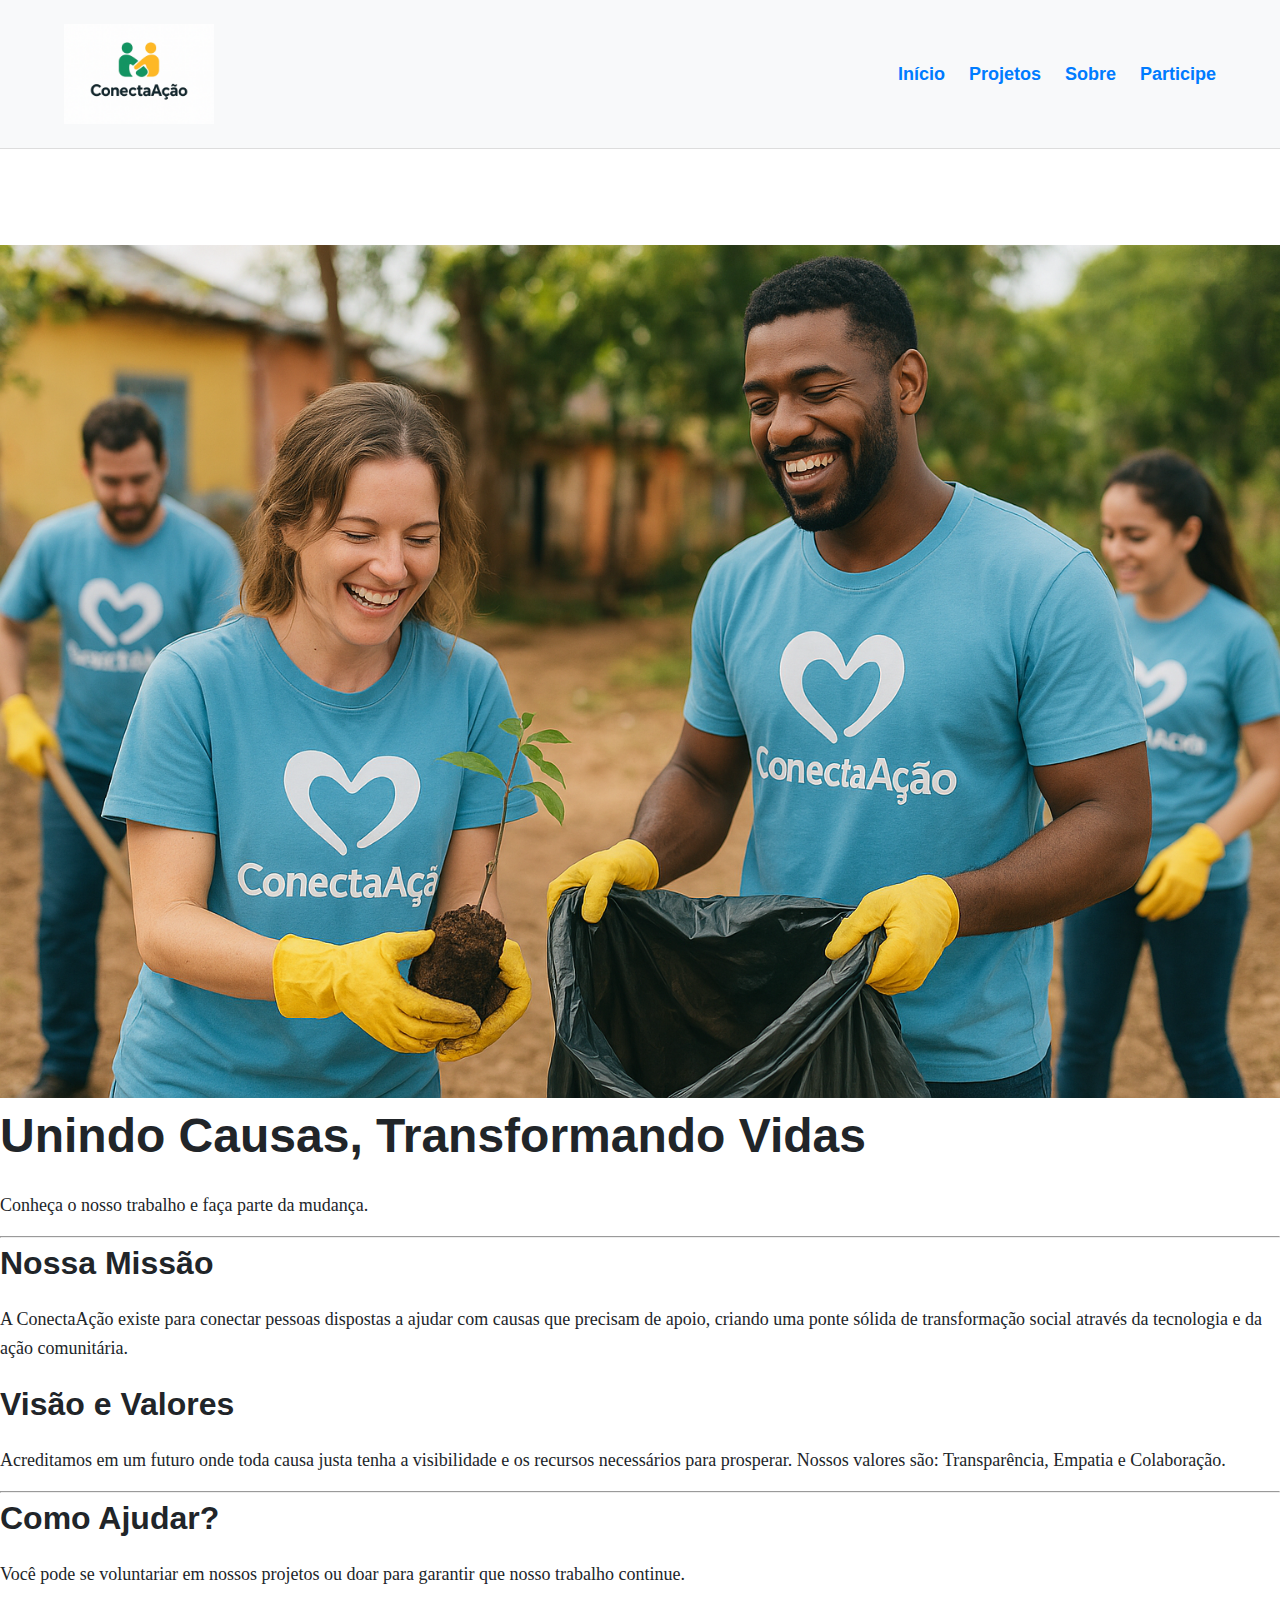
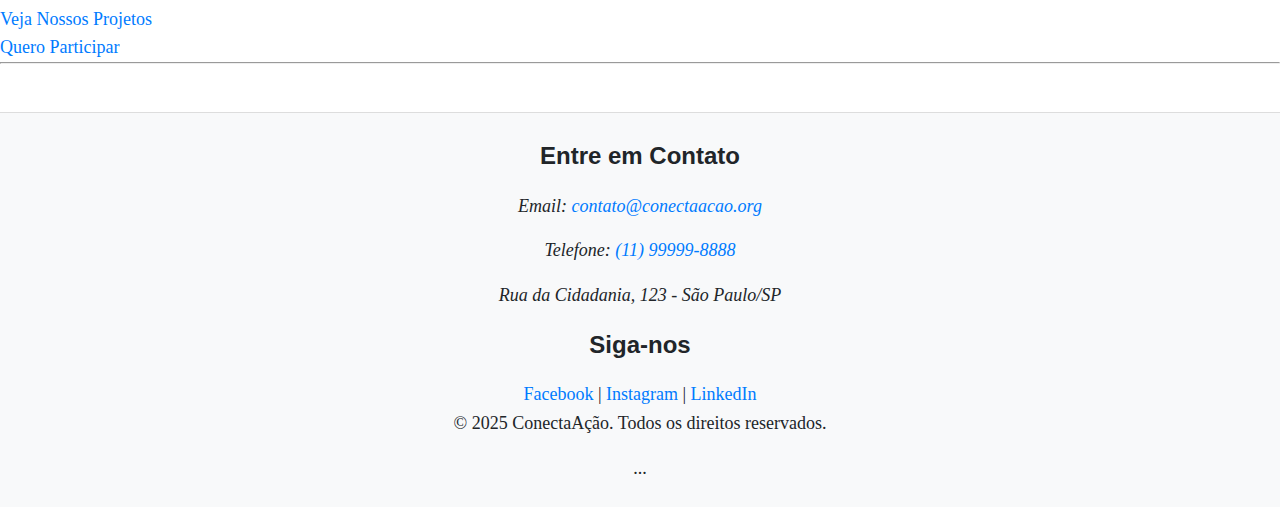
<file: index.html>
<!DOCTYPE html>
<html lang="pt-BR">
<head>
    <meta charset="UTF-8">
    <meta name="viewport" content="width=device-width, initial-scale=1.0">
    <title>ConectaAção - Unindo Causas, Transformando Vidas</title>

<link rel="stylesheet" href="css/00_variables.css">
<link rel="stylesheet" href="css/01_base.css">
<link rel="stylesheet" href="css/02_layout.css">
<link rel="stylesheet" href="css/03_components.css">
<link rel="stylesheet" href="css/04_responsive.css">
</head>
<body>
    
  <header>
    <div class="container">
        <a href="index.html" class="logo">
            <img src="images/logo.png" alt="Logo ConectaAção" width="150"> 
        </a>
        <input type="checkbox" id="nav-toggle" class="nav-toggle">

        <nav class="main-nav">
            <ul>
                <li><a href="index.html">Início</a></li>
                <li><a href="pages/projetos.html">Projetos</a></li>
                <li class="dropdown">
                    <a href="#">Sobre</a>
                    <ul class="dropdown-menu">
                        <li><a href="#">Nossa Equipe</a></li>
                        <li><a href="#">Transparência</a></li>
                    </ul>
                </li>
                <li><a href="pages/cadastro.html">Participe</a></li>
            </ul>
        </nav>

        <label for="nav-toggle" class="nav-toggle-label">
            <span></span>
            <span></span>
            <span></span>
        </label>
    </div>
</header>

   <main id="main-content">

    </main>

        <section id="banner-principal">
            <img src="images/voluntarios.png" alt="Voluntários da ConectaAção trabalhando em comunidade" width="100%">
            <h1>Unindo Causas, Transformando Vidas</h1>
            <p>Conheça o nosso trabalho e faça parte da mudança.</p>
        </section>

        <hr>

        <section id="sobre-nos">
            <h2>Nossa Missão</h2>
            <p>A ConectaAção existe para conectar pessoas dispostas a ajudar com causas que precisam de apoio, criando uma ponte sólida de transformação social através da tecnologia e da ação comunitária.</p>
            
            <h2>Visão e Valores</h2>
            <p>Acreditamos em um futuro onde toda causa justa tenha a visibilidade e os recursos necessários para prosperar. Nossos valores são: Transparência, Empatia e Colaboração.</p>
        </section>

        <hr>

        <aside id="chamada-acao">
            <h2>Como Ajudar?</h2>
            <p>Você pode se voluntariar em nossos projetos ou doar para garantir que nosso trabalho continue.</p>
            <a href="pages/projetos.html">Veja Nossos Projetos</a>
            <br>
            <a href="pages/cadastro.html">Quero Participar</a>
        </aside>
    </main>

    <hr>

    <footer>
        <section id="contato-rapido">
            <h3>Entre em Contato</h3>
            <address>
                <p>Email: <a href="mailto:contato@conectaacao.org">contato@conectaacao.org</a></p>
                <p>Telefone: <a href="tel:+5511999998888">(11) 99999-8888</a></p>
                <p>Rua da Cidadania, 123 - São Paulo/SP</p>
            </address>
        </section>
        
        <section id="redes-sociais">
            <h3>Siga-nos</h3>
            <a href="#">Facebook</a> | <a href="#">Instagram</a> | <a href="#">LinkedIn</a>
        </section>
        <p>&copy; 2025 ConectaAção. Todos os direitos reservados.</p>
...
    </footer>

    <script src="js/main.js" type="module" defer></script>

</body>
</html>
</file>
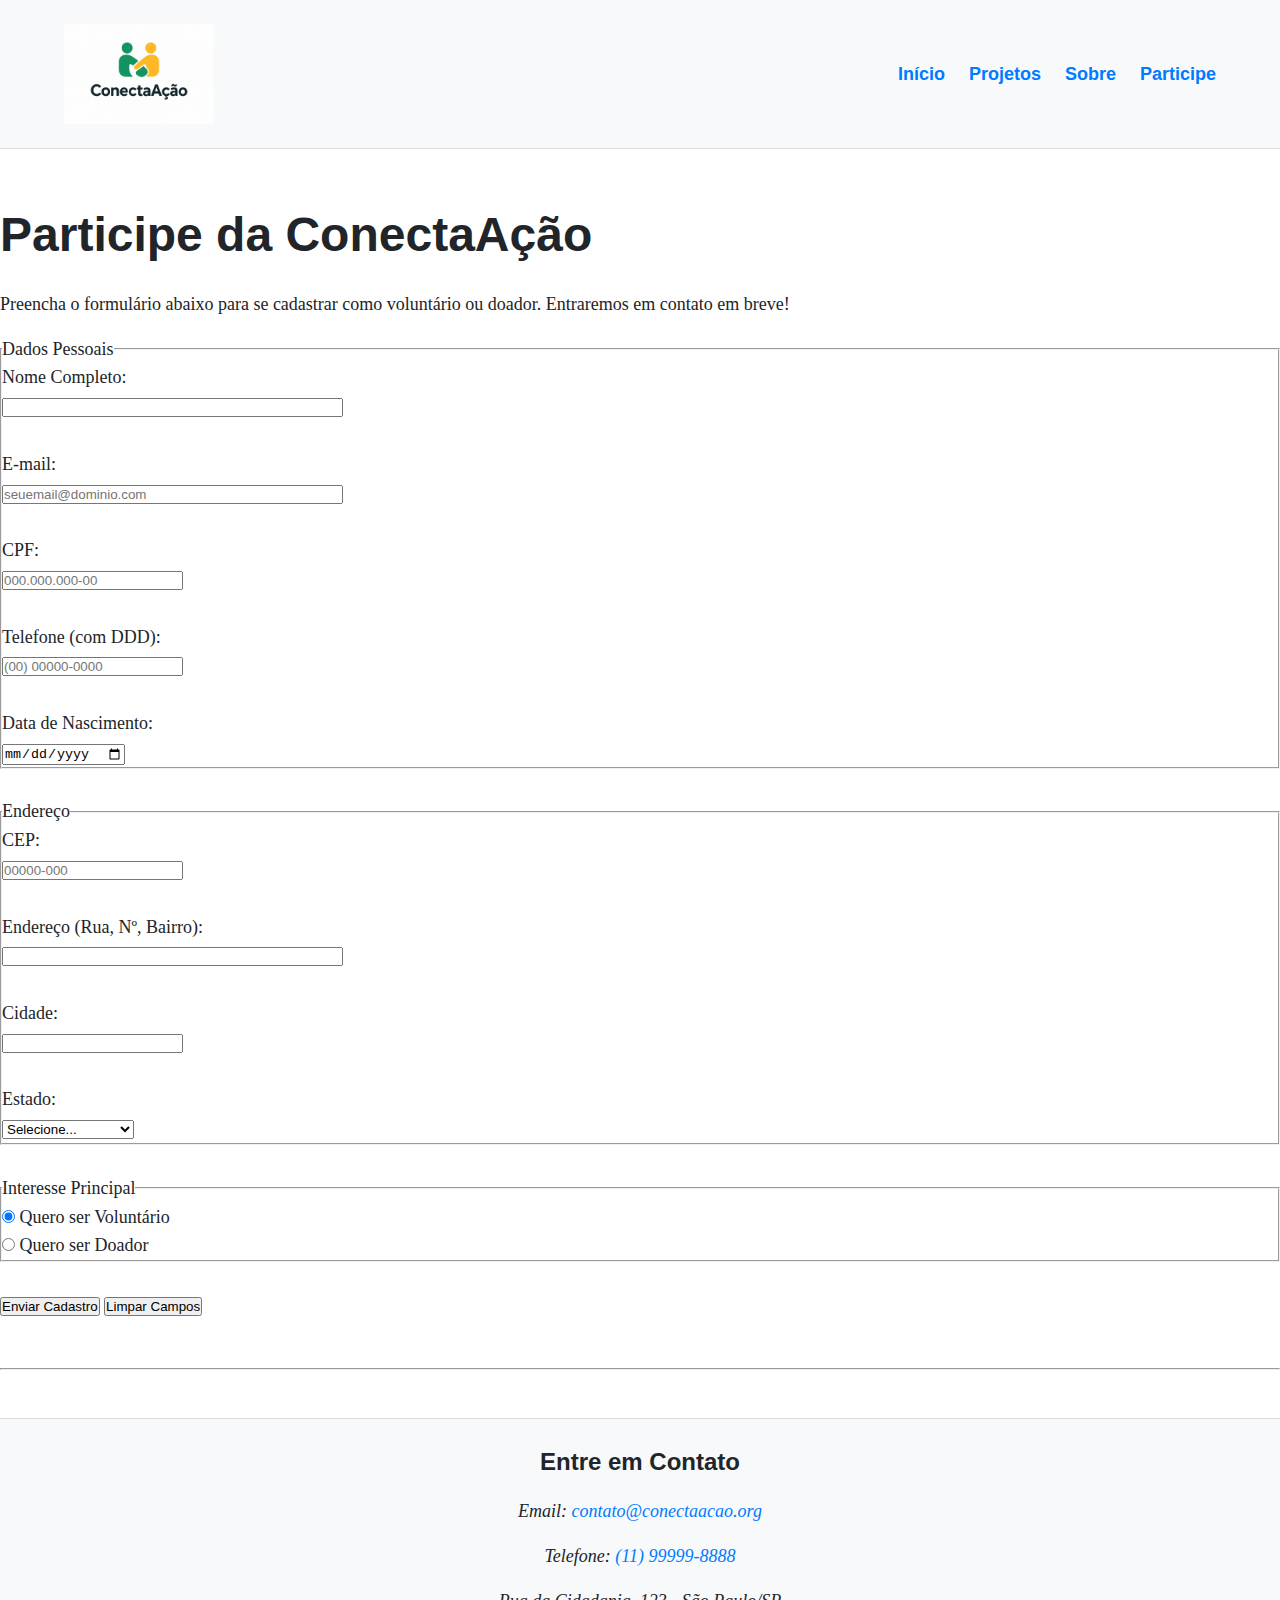
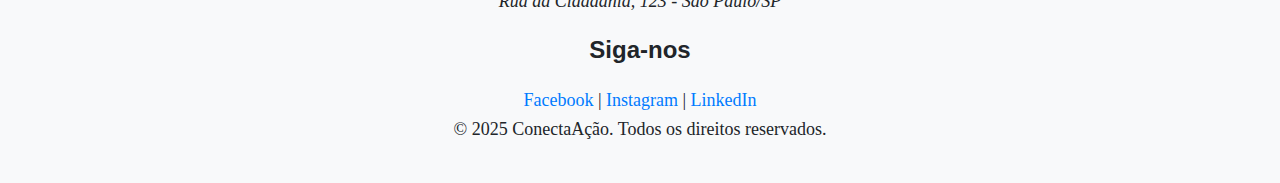
<file: cadastro.html>
<!DOCTYPE html>
<html lang="pt-BR">
<head>
    <meta charset="UTF-8">
    <meta name="viewport" content="width=device-width, initial-scale=1.0">
    <title>Participe - ConectaAção</title>

<link rel="stylesheet" href="../css/00_variables.css">
<link rel="stylesheet" href="../css/01_base.css">
<link rel="stylesheet" href="../css/02_layout.css">
<link rel="stylesheet" href="../css/03_components.css">
<link rel="stylesheet" href="../css/04_responsive.css">
</head>
<body>
    
   <header>
    <div class="container">
        <a href="../index.html" class="logo">
            <img src="../images/logo.png" alt="Logo ConectaAção" width="150">
        </a>

        <input type="checkbox" id="nav-toggle" class="nav-toggle">

        <nav>
            <ul>
                <li><a href="../index.html">Início</a></li>

                <li><a href="projetos.html">Projetos</a></li>

                <li class="dropdown">
                    <a href="#">Sobre</a>
                    <ul class="dropdown-menu">
                        <li><a href="#">Nossa Equipe</a></li>
                        <li><a href="#">Transparência</a></li>
                    </ul>
                </li>

                <li><a href="cadastro.html">Participe</a></li>
            </ul>
        </nav>

        <label for="nav-toggle" class="nav-toggle-label">
            <span></span>
            <span></span>
            <span></span>
        </label>
    </div>
</header>

    <main>
        <h1>Participe da ConectaAção</h1>
        <p>Preencha o formulário abaixo para se cadastrar como voluntário ou doador. Entraremos em contato em breve!</p>

        <form action="#" method="POST">
            
            <fieldset>
                <legend>Dados Pessoais</legend>

                <div>
                    <label for="nome">Nome Completo:</label><br>
                    <input type="text" id="nome" name="nome_completo" required minlength="3" size="40">
                </div>
                <br>
                <div>
                    <label for="email">E-mail:</label><br>
                    <input type="email" id="email" name="email" required placeholder="seuemail@dominio.com" size="40">
                </div>
                <br>
                <div>
                    <label for="cpf">CPF:</label><br>
                    <input type="text" id="cpf" name="cpf" required 
                           pattern="\d{3}\.\d{3}\.\d{3}-\d{2}" 
                           placeholder="000.000.000-00"
                           title="Digite o CPF no formato 000.000.000-00">
                </div>
                <br>
                <div>
                    <label for="telefone">Telefone (com DDD):</label><br>
                    <input type="tel" id="telefone" name="telefone" required 
                           pattern="\(\d{2}\) \d{5}-\d{4}" 
                           placeholder="(00) 00000-0000"
                           title="Digite o Telefone no formato (00) 00000-0000">
                </div>
                <br>
                <div>
                    <label for="nascimento">Data de Nascimento:</label><br>
                    <input type="date" id="nascimento" name="data_nascimento" required>
                </div>
            </fieldset>

            <br>

            <fieldset>
                <legend>Endereço</legend>

                <div>
                    <label for="cep">CEP:</label><br>
                    <input type="text" id="cep" name="cep" required 
                           pattern="\d{5}-\d{3}" 
                           placeholder="00000-000"
                           title="Digite o CEP no formato 00000-000">
                </div>
                <br>
                <div>
                    <label for="endereco">Endereço (Rua, Nº, Bairro):</label><br>
                    <input type="text" id="endereco" name="endereco" required size="40">
                </div>
                <br>
                <div>
                    <label for="cidade">Cidade:</label><br>
                    <input type="text" id="cidade" name="cidade" required>
                </div>
                <br>
                <div>
                    <label for="estado">Estado:</label><br>
                    <select id="estado" name="estado" required>
                        <option value="">Selecione...</option>
                        <option value="BA">Bahia</option>
                        <option value="MG">Minas Gerais</option>
                        <option value="RJ">Rio de Janeiro</option>
                        <option value="RS">Rio Grande do Sul</option>
                        <option value="SP">São Paulo</option>
                        </select>
                </div>
            </fieldset>
            
            <br>
            
            <fieldset>
                <legend>Interesse Principal</legend>
                <input type="radio" id="interesse_voluntario" name="interesse" value="voluntario" checked>
                <label for="interesse_voluntario">Quero ser Voluntário</label>
                <br>
                <input type="radio" id="interesse_doador" name="interesse" value="doador">
                <label for="interesse_doador">Quero ser Doador</label>
            </fieldset>

            <br>

            <div>
                <button type="submit">Enviar Cadastro</button>
                <button type="reset">Limpar Campos</button>
            </div>

        <form id="cadastro-form" action="#" method="POST">

    </form>
    </main>

    <hr>

    <footer>
        <section id="contato-rapido">
            <h3>Entre em Contato</h3>
            <address>
                <p>Email: <a href="mailto:contato@conectaacao.org">contato@conectaacao.org</a></p>
                <p>Telefone: <a href="tel:+5511999998888">(11) 99999-8888</a></p>
                <p>Rua da Cidadania, 123 - São Paulo/SP</p>
            </address>
        </section>
        
        <section id="redes-sociais">
            <h3>Siga-nos</h3>
            <a href="#">Facebook</a> | <a href="#">Instagram</a> | <a href="#">LinkedIn</a>
        </section>
        <p>&copy; 2025 ConectaAção. Todos os direitos reservados.</p>
    </footer>

</body>
</html>
</file>
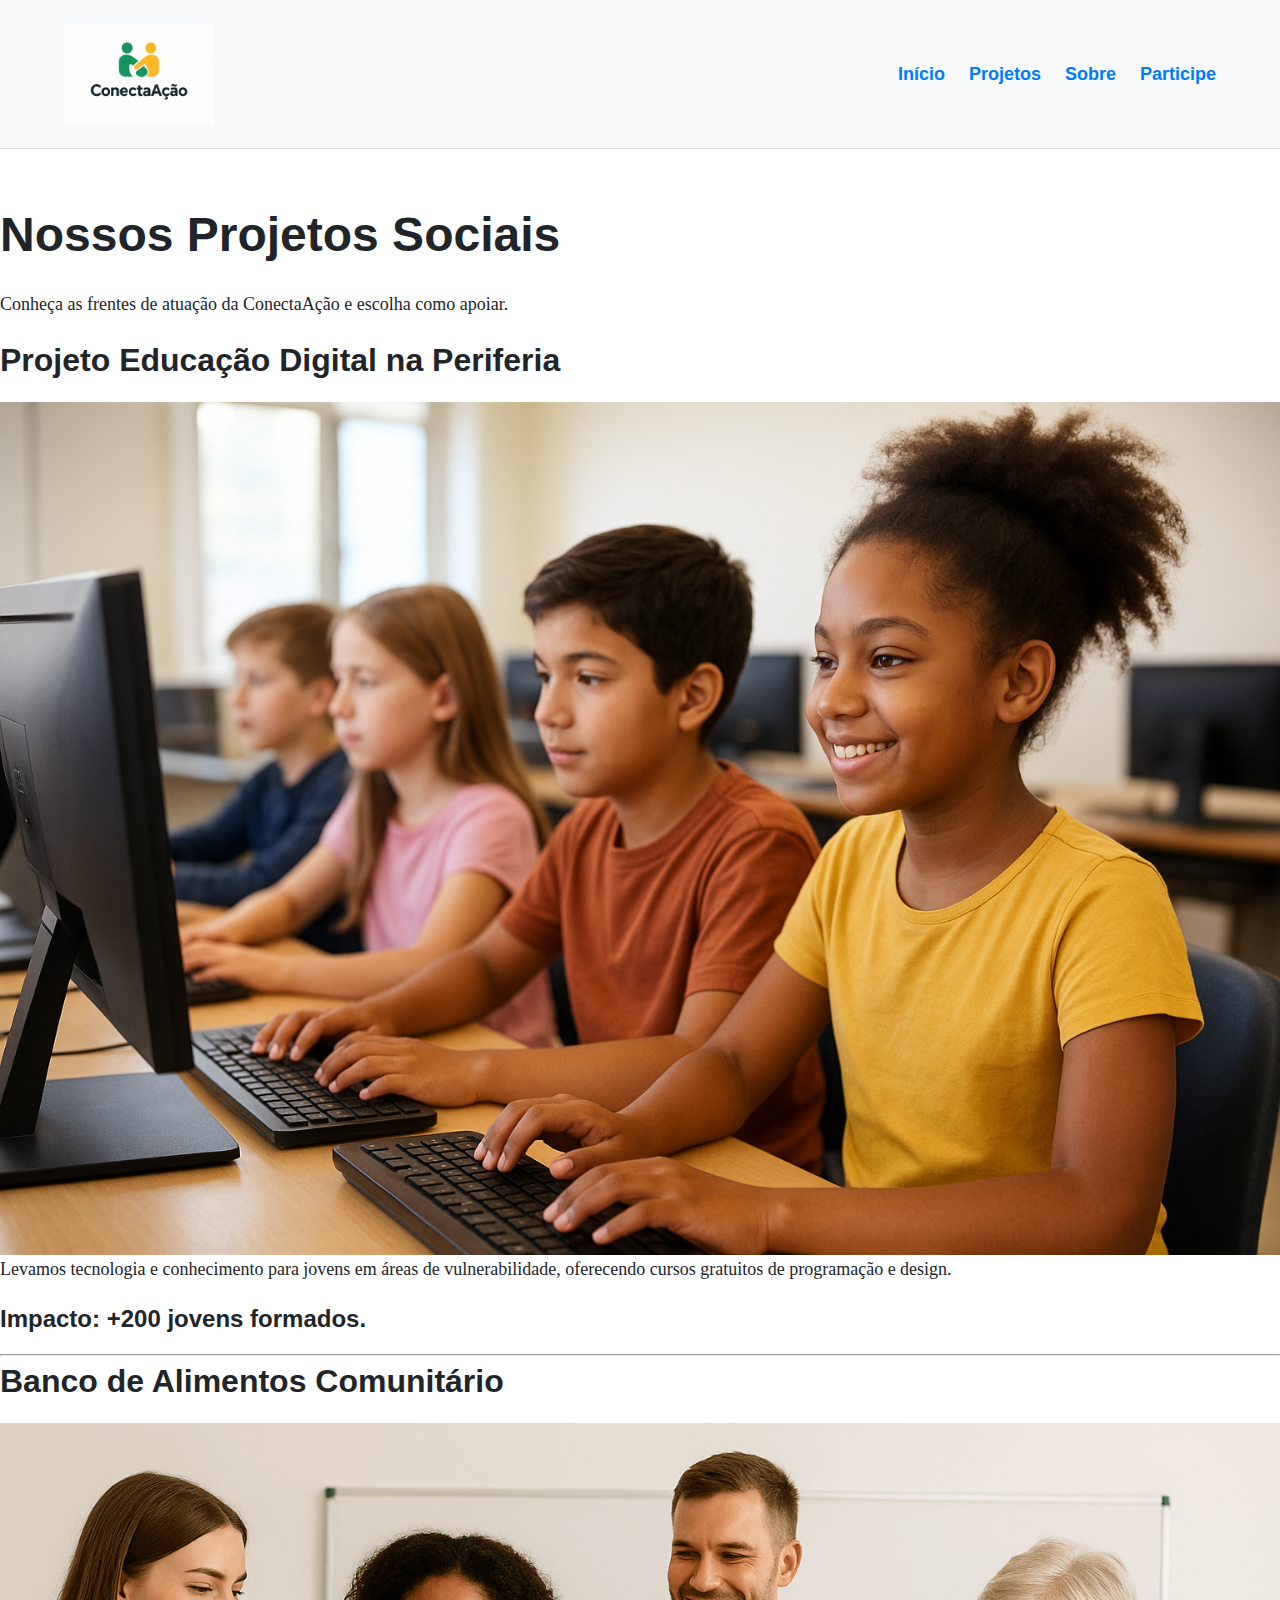
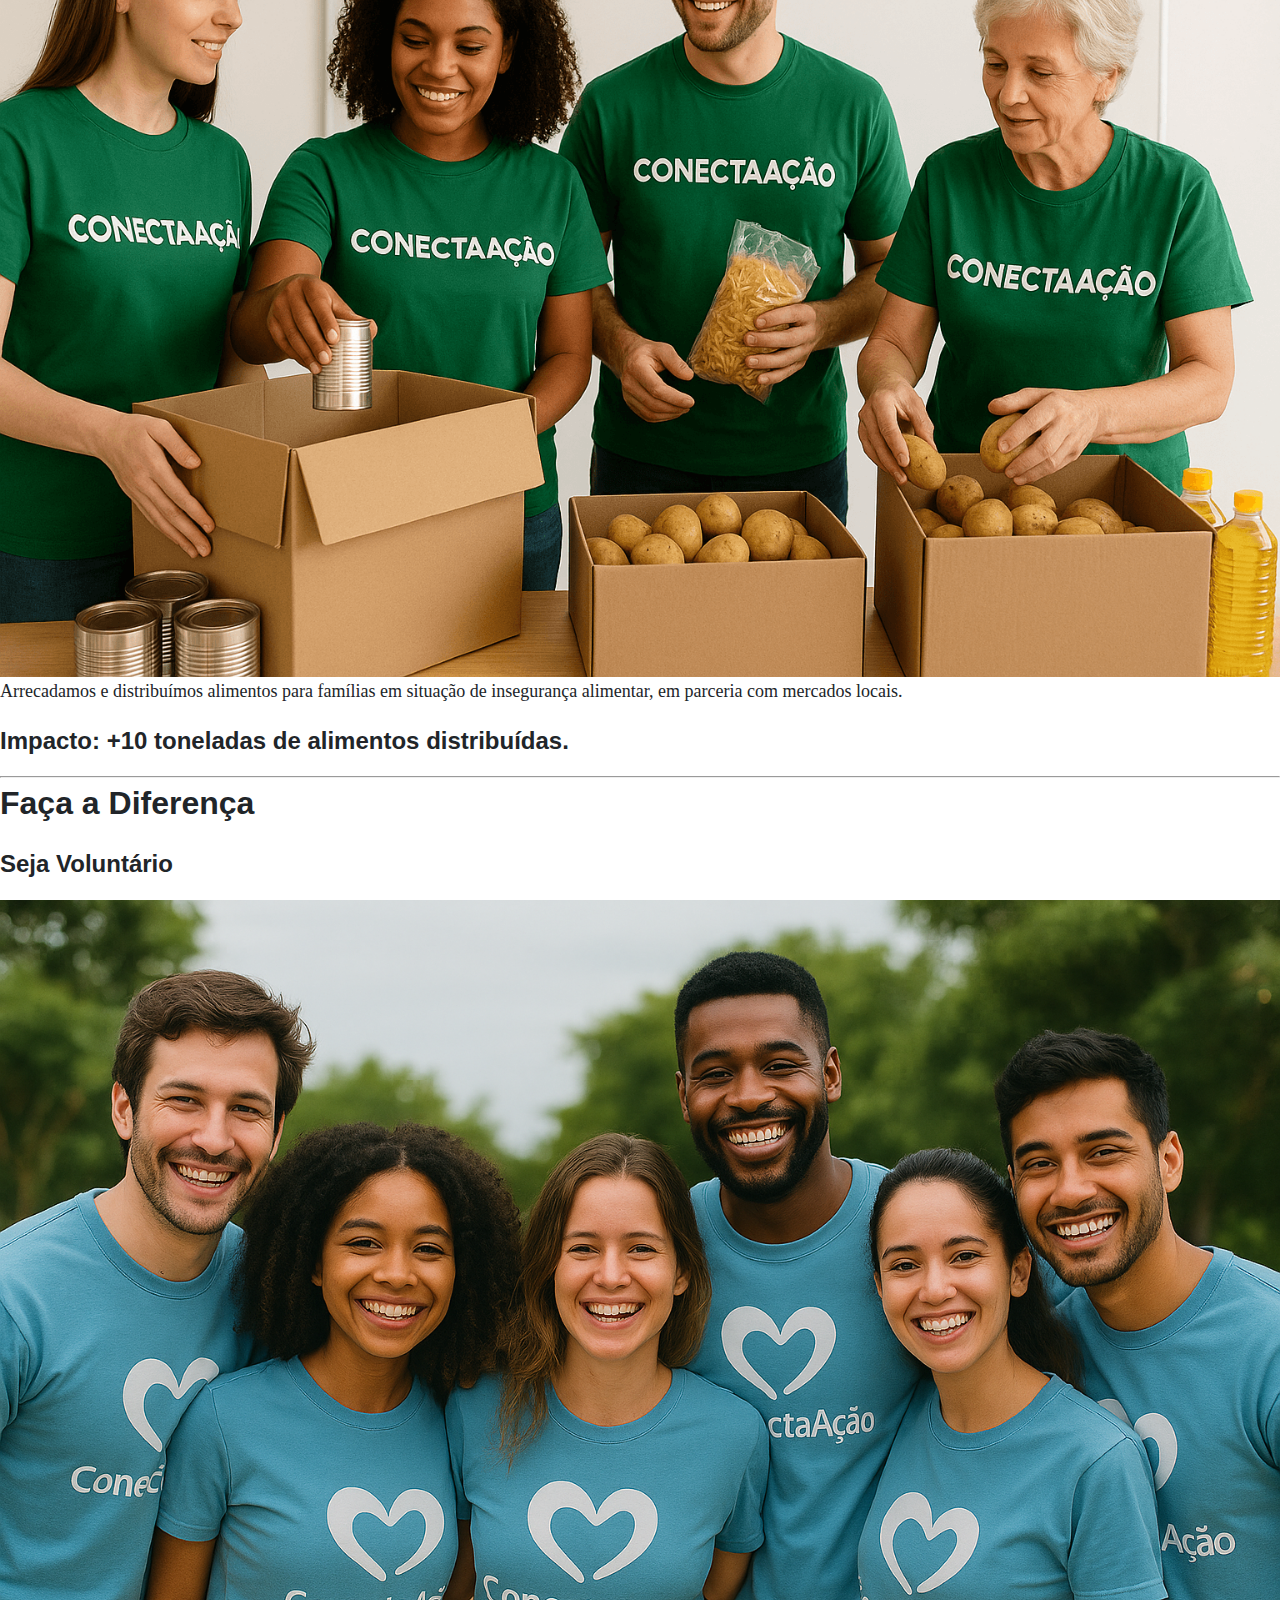
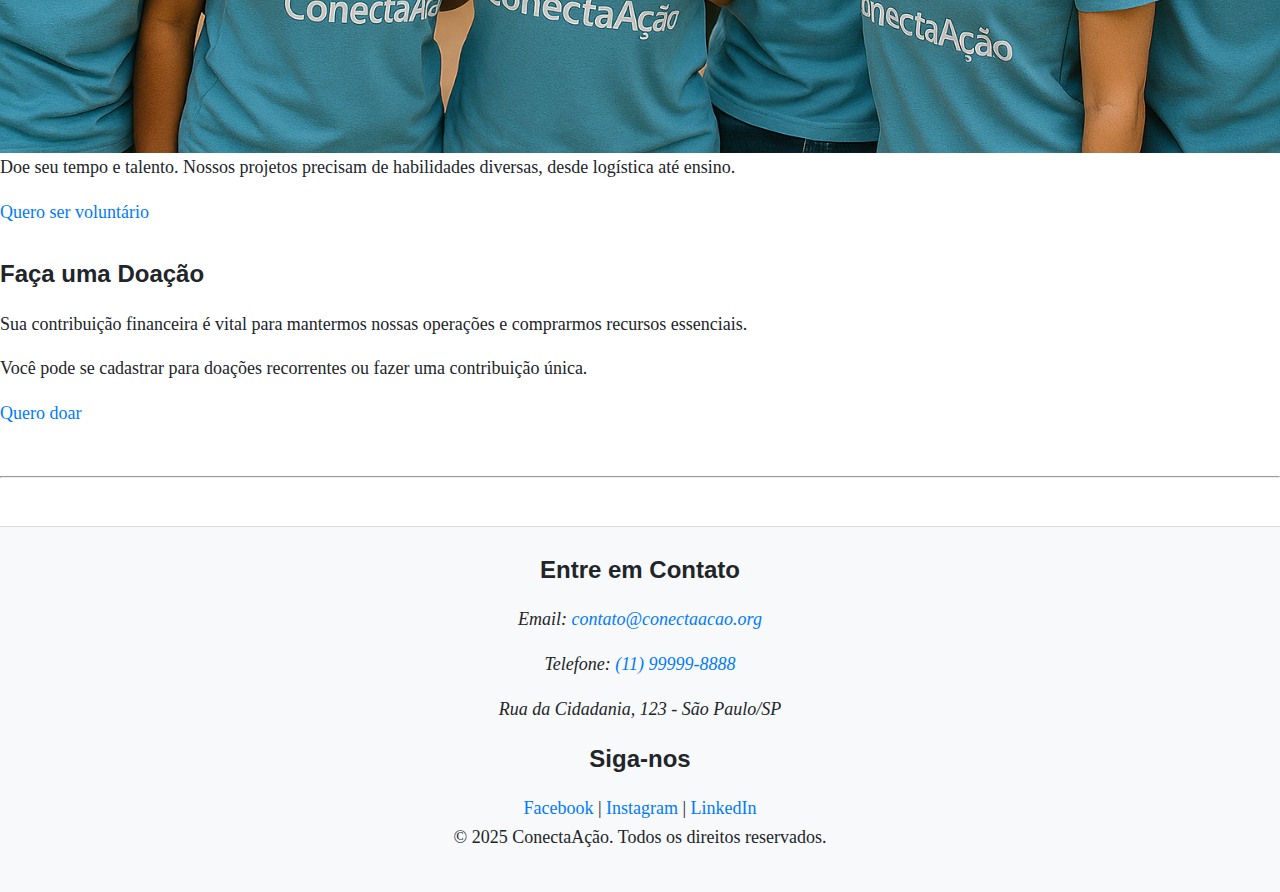
<file: pages/projetos.html>
<!DOCTYPE html>
<html lang="pt-BR">
<head>
    <meta charset="UTF-8">
    <meta name="viewport" content="width=device-width, initial-scale=1.0">
    <title>Projetos - ConectaAção</title>

<link rel="stylesheet" href="../css/00_variables.css">
<link rel="stylesheet" href="../css/01_base.css">
<link rel="stylesheet" href="../css/02_layout.css">
<link rel="stylesheet" href="../css/03_components.css">
<link rel="stylesheet" href="../css/04_responsive.css">
</head>
<body>
    
    <header>
    <div class="container">
        <a href="../index.html" class="logo">
            <img src="../images/logo.png" alt="Logo ConectaAção" width="150">
        </a>

        <input type="checkbox" id="nav-toggle" class="nav-toggle">

        <nav>
            <ul>
                <li><a href="../index.html">Início</a></li>

                <li><a href="projetos.html">Projetos</a></li>

                <li class="dropdown">
                    <a href="#">Sobre</a>
                    <ul class="dropdown-menu">
                        <li><a href="#">Nossa Equipe</a></li>
                        <li><a href="#">Transparência</a></li>
                    </ul>
                </li>

                <li><a href="cadastro.html">Participe</a></li>
            </ul>
        </nav>

        <label for="nav-toggle" class="nav-toggle-label">
            <span></span>
            <span></span>
            <span></span>
        </label>
    </div>
</header>

    <main>
        <h1>Nossos Projetos Sociais</h1>
        <p>Conheça as frentes de atuação da ConectaAção e escolha como apoiar.</p>

        <section id="lista-projetos">
            <article>
                <h2>Projeto Educação Digital na Periferia</h2>
                <img src="../images/criancaemsalati.png" alt="Crianças em sala de aula de informática">
                <p>Levamos tecnologia e conhecimento para jovens em áreas de vulnerabilidade, oferecendo cursos gratuitos de programação e design.</p>
                <h3>Impacto: +200 jovens formados.</h3>
            </article>
            
            <hr>

            <article>
                <h2>Banco de Alimentos Comunitário</h2>
                <img src="../images/voluntarios_alimentos.png" alt="Voluntários separando alimentos para doação">
                <p>Arrecadamos e distribuímos alimentos para famílias em situação de insegurança alimentar, em parceria com mercados locais.</p>
                <h3>Impacto: +10 toneladas de alimentos distribuídas.</h3>
            </article>
        </section>

        <hr>

        <section id="como-ajudar">
            <h2>Faça a Diferença</h2>
            
            <div id="voluntariado">
                <h3>Seja Voluntário</h3>
                <img src="../images/voluntarios.sorrindo.png" alt="Grupo de voluntários sorrindo"> 
                <p>Doe seu tempo e talento. Nossos projetos precisam de habilidades diversas, desde logística até ensino.</p>
                <a href="cadastro.html">Quero ser voluntário</a>
            </div>

            <br>

            <div id="doacoes">
                <h3>Faça uma Doação</h3>
                <p>Sua contribuição financeira é vital para mantermos nossas operações e comprarmos recursos essenciais.</p>
                <p>Você pode se cadastrar para doações recorrentes ou fazer uma contribuição única.</p>
                <a href="cadastro.html">Quero doar</a>
            </div>
        </section>
    </main>

    <hr>

    <footer>
        <section id="contato-rapido">
            <h3>Entre em Contato</h3>
            <address>
                <p>Email: <a href="mailto:contato@conectaacao.org">contato@conectaacao.org</a></p>
                <p>Telefone: <a href="tel:+5511999998888">(11) 99999-8888</a></p>
                <p>Rua da Cidadania, 123 - São Paulo/SP</p>
            </address>
        </section>
        
        <section id="redes-sociais">
            <h3>Siga-nos</h3>
            <a href="#">Facebook</a> | <a href="#">Instagram</a> | <a href="#">LinkedIn</a>
        </section>
        <p>&copy; 2025 ConectaAção. Todos os direitos reservados.</p>
    </footer>

</body>
</html>
</file>
<file: css/00_variables.css>
/* :root é onde nossas variáveis globais vivem */
:root {
    /* 1. Paleta de Cores (Exemplo com 8 cores) */
    --color-primary: #007BFF;       /* Azul principal (links, botões) */
    --color-secondary: #28a745;     /* Verde (sucesso, botões secundários) */
    --color-accent: #FFC107;        /* Amarelo (destaque, alertas) */
    --color-danger: #DC3545;        /* Vermelho (erros) */

    --color-neutral-darkest: #212529; /* Texto principal */
    --color-neutral-dark: #495057;    /* Texto secundário */
    --color-neutral-light: #F8F9FA;   /* Fundo de seções */
    --color-neutral-lightest: #FFFFFF;/* Fundo principal */

    /* 2. Tipografia Hierárquica (5 tamanhos) */
    --font-family-headings: 'Arial', sans-serif; /* Fonte para títulos */
    --font-family-body: 'Georgia', serif;        /* Fonte para texto */

    --font-size-xl: 3.0rem;   /* 48px (h1) */
    --font-size-lg: 2.0rem;   /* 32px (h2) */
    --font-size-md: 1.5rem;   /* 24px (h3) */
    --font-size-sm: 1.125rem; /* 18px (texto normal) */
    --font-size-xs: 0.875rem; /* 14px (texto pequeno, legendas) */

    --font-weight-bold: 700;
    --font-weight-regular: 400;

    /* 3. Sistema de Espaçamento Modular (Base 8px) */
    --spacing-1: 8px;   /* 8px */
    --spacing-2: 16px;  /* 16px */
    --spacing-3: 24px;  /* 24px */
    --spacing-4: 32px;  /* 32px */
    --spacing-6: 48px;  /* 48px */
    --spacing-8: 64px;  /* 64px */

    /* Outras variáveis úteis */
    --border-radius: 4px;
    --box-shadow: 0 4px 12px rgba(0, 0, 0, 0.05);

}
/* ============================== */
/* VARIÁVEIS DO MODO ESCURO   */
/* ============================== */
[data-theme="dark"] {
    --color-primary: #409CFF;       /* Azul mais claro */
    --color-secondary: #34D399;     /* Verde mais claro */
    --color-accent: #FCD34D;        /* Amarelo mais claro */

    --color-neutral-darkest: #F9FAFB;  /* Texto vira claro */
    --color-neutral-dark: #D1D5DB;     /* Texto sec. vira claro */
    --color-neutral-light: #1F2937;    /* Fundo de seções vira escuro */
    --color-neutral-lightest: #111827; /* Fundo principal vira escuro */

    --box-shadow: 0 4px 12px rgba(0, 0, 0, 0.4);
}
/* ============================== */
/* VARIÁVEIS DO MODO ESCURO   */
/* ============================== */
[data-theme="dark"] {
    --color-primary: #409CFF;
    --color-secondary: #34D399;
    --color-accent: #FCD34D;
    --color-neutral-darkest: #F9FAFB;
    --color-neutral-dark: #D1D5DB;
    --color-neutral-light: #1F2937;
    --color-neutral-lightest: #111827;
    --box-shadow: 0 4px 12px rgba(0, 0, 0, 0.4);
}
</file>
<file: css/02_layout.css>
/* Requisito: Leiaute principal com CSS Grid */
/* Usamos Grid para o leiaute GERAL da página */
body {
    display: grid;
    grid-template-rows: auto 1fr auto; /* Cabeçalho, conteúdo (flexível), rodapé */
    min-height: 100vh;
}

/* Usamos um container para centralizar o conteúdo e criar o grid de 12 colunas */
.container {
    width: 90%;
    max-width: 1200px; /* Largura máxima do site */
    margin-left: auto;
    margin-right: auto;
}

/* Requisito: Sistema de grid customizado (12 colunas) */
/* Este é um setup simples para um grid de 12 colunas (usaremos no CSS responsivo) */
.row {
    display: grid;
    grid-template-columns: repeat(12, 1fr);
    gap: var(--spacing-3);
}

/* Estilos do Cabeçalho e Rodapé */
header, footer {
    padding: var(--spacing-3) 0;
    background-color: var(--color-neutral-light);
    border-bottom: 1px solid #ddd;
}

footer {
    border-bottom: none;
    border-top: 1px solid #ddd;
    text-align: center;
    margin-top: var(--spacing-6);
}

/* Requisito: Navegação com Flexbox */
/* Usamos Flexbox para componentes INTERNOS, como a navegação */
header .container {
    display: flex;
    justify-content: space-between; /* Logo na esquerda, nav na direita */
    align-items: center;
}

header nav ul {
    list-style: none;
    display: flex;
    gap: var(--spacing-3); /* Espaçamento entre os links */
}

header nav a {
    font-family: var(--font-family-headings);
    font-weight: var(--font-weight-bold);
    text-decoration: none;
}

header nav a:hover {
    color: var(--color-secondary);
    text-decoration: none;
}

/* Dando espaço ao conteúdo principal */
main {
    padding: var(--spacing-6) 0;
}
</file>
<file: css/03_components.css>
/* ===== 1. Botões (com estados) ===== */
.btn {
    display: inline-block;
    padding: var(--spacing-2) var(--spacing-3);
    font-family: var(--font-family-headings);
    font-weight: var(--font-weight-bold);
    font-size: var(--font-size-sm);
    text-align: center;
    text-decoration: none;
    cursor: pointer;
    border: 2px solid transparent;
    border-radius: var(--border-radius);
    transition: all 0.3s ease;
}

.btn-primary {
    background-color: var(--color-primary);
    color: var(--color-neutral-lightest);
}

/* Estados do botão */
.btn-primary:hover {
    background-color: #0056b3; /* Um tom mais escuro de azul */
    color: var(--color-neutral-lightest);
    text-decoration: none;
}

.btn:focus {
    outline: 2px solid var(--color-primary);
    outline-offset: 2px;
}

.btn:active {
    transform: scale(0.98);
}

.btn:disabled {
    background-color: #ccc;
    cursor: not-allowed;
}


/* ===== 2. Cards (para projetos) ===== */
.card-grid {
    display: grid;
    grid-template-columns: repeat(3, 1fr); /* 3 colunas no desktop */
    gap: var(--spacing-4);
}

.card {
    border: 1px solid #ddd;
    border-radius: var(--border-radius);
    box-shadow: var(--box-shadow);
    overflow: hidden; /* Para a imagem não vazar */
    background-color: var(--color-neutral-lightest);
}

.card-image {
    width: 100%;
    height: 200px;
    object-fit: cover; /* Garante que a imagem cubra o espaço */
}

.card-content {
    padding: var(--spacing-3);
}

.card-content h3 {
    margin-top: 0;
}

/* ===== 3. Badges e Tags ===== */
.badge {
    display: inline-block;
    padding: 4px var(--spacing-1);
    font-size: var(--font-size-xs);
    font-weight: var(--font-weight-bold);
    color: var(--color-neutral-lightest);
    background-color: var(--color-secondary);
    border-radius: var(--border-radius);
    margin-right: var(--spacing-1);
}

.badge-danger {
    background-color: var(--color-danger);
}

/* ===== 4. Formulários Estilizados ===== */
.form-group {
    margin-bottom: var(--spacing-3);
}

.form-group label {
    display: block;
    font-weight: var(--font-weight-bold);
    margin-bottom: var(--spacing-1);
}

.form-group input,
.form-group select,
.form-group textarea {
    width: 100%;
    padding: var(--spacing-2);
    font-size: var(--font-size-sm);
    border: 1px solid #ccc;
    border-radius: var(--border-radius);
}

/* Validação Visual */
.form-group input:invalid {
    border-color: var(--color-danger);
    background-color: #fff8f8;
}

.form-group input:valid {
    border-color: var(--color-secondary);
}

/* ===== 5. Alertas (Feedback) ===== */
.alert {
    padding: var(--spacing-3);
    border: 1px solid transparent;
    border-radius: var(--border-radius);
    margin-bottom: var(--spacing-3);
}

.alert-success {
    background-color: #d4edda;
    border-color: #c3e6cb;
    color: #155724;
}

.alert-danger {
    background-color: #f8d7da;
    border-color: #f5c6cb;
    color: #721c24;

}
/* ============================== */
/* ESTILOS DO SWITCH DE TEMA   */
/* ============================== */
.theme-switch-wrapper {
    display: flex;
    align-items: center;
    gap: var(--spacing-1);
    margin-left: var(--spacing-3);
}
.theme-label {
    font-size: var(--font-size-xs);
    font-weight: var(--font-weight-bold);
}
.theme-switch {
    position: relative;
    display: inline-block;
    width: 50px;
    height: 24px;
}
.theme-switch input {
    opacity: 0;
    width: 0;
    height: 0;
}
.slider {
    position: absolute;
    cursor: pointer;
    top: 0;
    left: 0;
    right: 0;
    bottom: 0;
    background-color: #ccc;
    transition: .4s;
}
.slider:before {
    position: absolute;
    content: "";
    height: 16px;
    width: 16px;
    left: 4px;
    bottom: 4px;
    background-color: white;
    transition: .4s;
}
input:checked + .slider {
    background-color: var(--color-primary);
}
input:checked + .slider:before {
    transform: translateX(26px);
}
.slider.round {
    border-radius: 34px;
}
.slider.round:before {
    border-radius: 50%;
}
</file>
<file: css/04_responsive.css>
/* ===== Menu Hambúrguer (Mobile-First-ish) ===== */

/* Esconde o checkbox */
.nav-toggle {
    display: none;
}

/* Estilo do ícone hambúrguer (3 linhas) */
.nav-toggle-label {
    display: none; /* Só aparece em telas pequenas */
    cursor: pointer;
    padding: 10px;
}

.nav-toggle-label span {
    display: block;
    width: 25px;
    height: 3px;
    background-color: var(--color-neutral-darkest);
    margin: 5px 0;
    transition: all 0.3s;
}

/* Esconde o menu dropdown por padrão */
.dropdown-menu {
    display: none;
    position: absolute;
    background-color: var(--color-neutral-lightest);
    box-shadow: var(--box-shadow);
    border-radius: var(--border-radius);
    padding: var(--spacing-2);
    min-width: 160px;
}

/* Mostra o dropdown no :hover */
.dropdown:hover .dropdown-menu {
    display: block;
}

.dropdown-menu li {
    margin-bottom: var(--spacing-1);
}

/* ===== BREAKPOINTS (Requisito: 5) ===== */

/* 1. Telas Grandes (Desktop) - 1200px+ */
/* (Nosso estilo base já é desktop-first) */

/* 2. Telas Médias (Laptops / Tablets Grandes) - 992px */
@media (max-width: 992px) {
    .card-grid {
        grid-template-columns: repeat(2, 1fr); /* 2 colunas */
    }

    h1 { font-size: 2.5rem; }
    h2 { font-size: 1.75rem; }
}

/* 3. Telas Pequenas (Tablets) - 768px */
@media (max-width: 768px) {
    /* É aqui que o menu hambúrguer aparece! */
    .nav-toggle-label {
        display: block; /* Mostra o ícone */
    }

    header nav {
        display: none; /* Esconde a navegação desktop */
        position: absolute;
        top: 80px; /* Abaixo do header */
        left: 0;
        width: 100%;
        background-color: var(--color-neutral-lightest);
        box-shadow: var(--box-shadow);
    }

    header nav ul {
        flex-direction: column; /* Links em coluna */
        padding: var(--spacing-3);
        width: 100%;
    }

    /* O "Hack": Quando o checkbox é marcado, mostra o nav */
    .nav-toggle:checked ~ nav {
        display: block;
    }

    /* Animação do ícone X */
    .nav-toggle:checked ~ .nav-toggle-label span:nth-child(1) {
        transform: rotate(45deg) translate(5px, 5px);
    }
    .nav-toggle:checked ~ .nav-toggle-label span:nth-child(2) {
        opacity: 0;
    }
    .nav-toggle:checked ~ .nav-toggle-label span:nth-child(3) {
        transform: rotate(-45deg) translate(5px, -5px);
    }

    /* Dropdown em mobile */
    .dropdown-menu {
        position: static; /* Remove o flutuante */
        display: none; /* Continua escondido */
        box-shadow: none;
        padding-left: var(--spacing-2);
    }
    .dropdown:hover .dropdown-menu {
        display: block; /* Ainda mostra no hover (ou tap) */
    }

    .card-grid {
        grid-template-columns: 1fr; /* 1 coluna */
    }
}

/* 4. Telas Extra Pequenas (Mobiles Grandes) - 576px */
@media (max-width: 576px) {
    h1 { font-size: 2.0rem; }
    h2 { font-size: 1.5rem; }
    .container {
        width: 95%; /* Mais espaço nas bordas */
    }
}

/* 5. Telas Mínimas (Mobiles Pequenos) - 400px */
@media (max-width: 400px) {
    body {
        font-size: var(--font-size-xs); /* Diminui fonte base */
    }
    h1 { font-size: 1.75rem; }
}
</file>
<file: css/01_base.css>
/* Um "mini-reset" e estilos globais */
*,
*::before,
*::after {
    box-sizing: border-box; /* Essencial para leiautes */
    margin: 0;
    padding: 0;
}

body {
    font-family: var(--font-family-body);
    font-size: var(--font-size-sm);
    color: var(--color-neutral-darkest);
    background-color: var(--color-neutral-lightest);
    line-height: 1.6;
}

h1, h2, h3, h4, h5, h6 {
    font-family: var(--font-family-headings);
    font-weight: var(--font-weight-bold);
    margin-bottom: var(--spacing-2);
}

h1 { font-size: var(--font-size-xl); }
h2 { font-size: var(--font-size-lg); }
h3 { font-size: var(--font-size-md); }

p {
    margin-bottom: var(--spacing-2);
}

a {
    color: var(--color-primary);
    text-decoration: none;
}

a:hover {
    text-decoration: underline;
}

img {
    max-width: 100%;
    height: auto;
    display: block;
}
</file>
